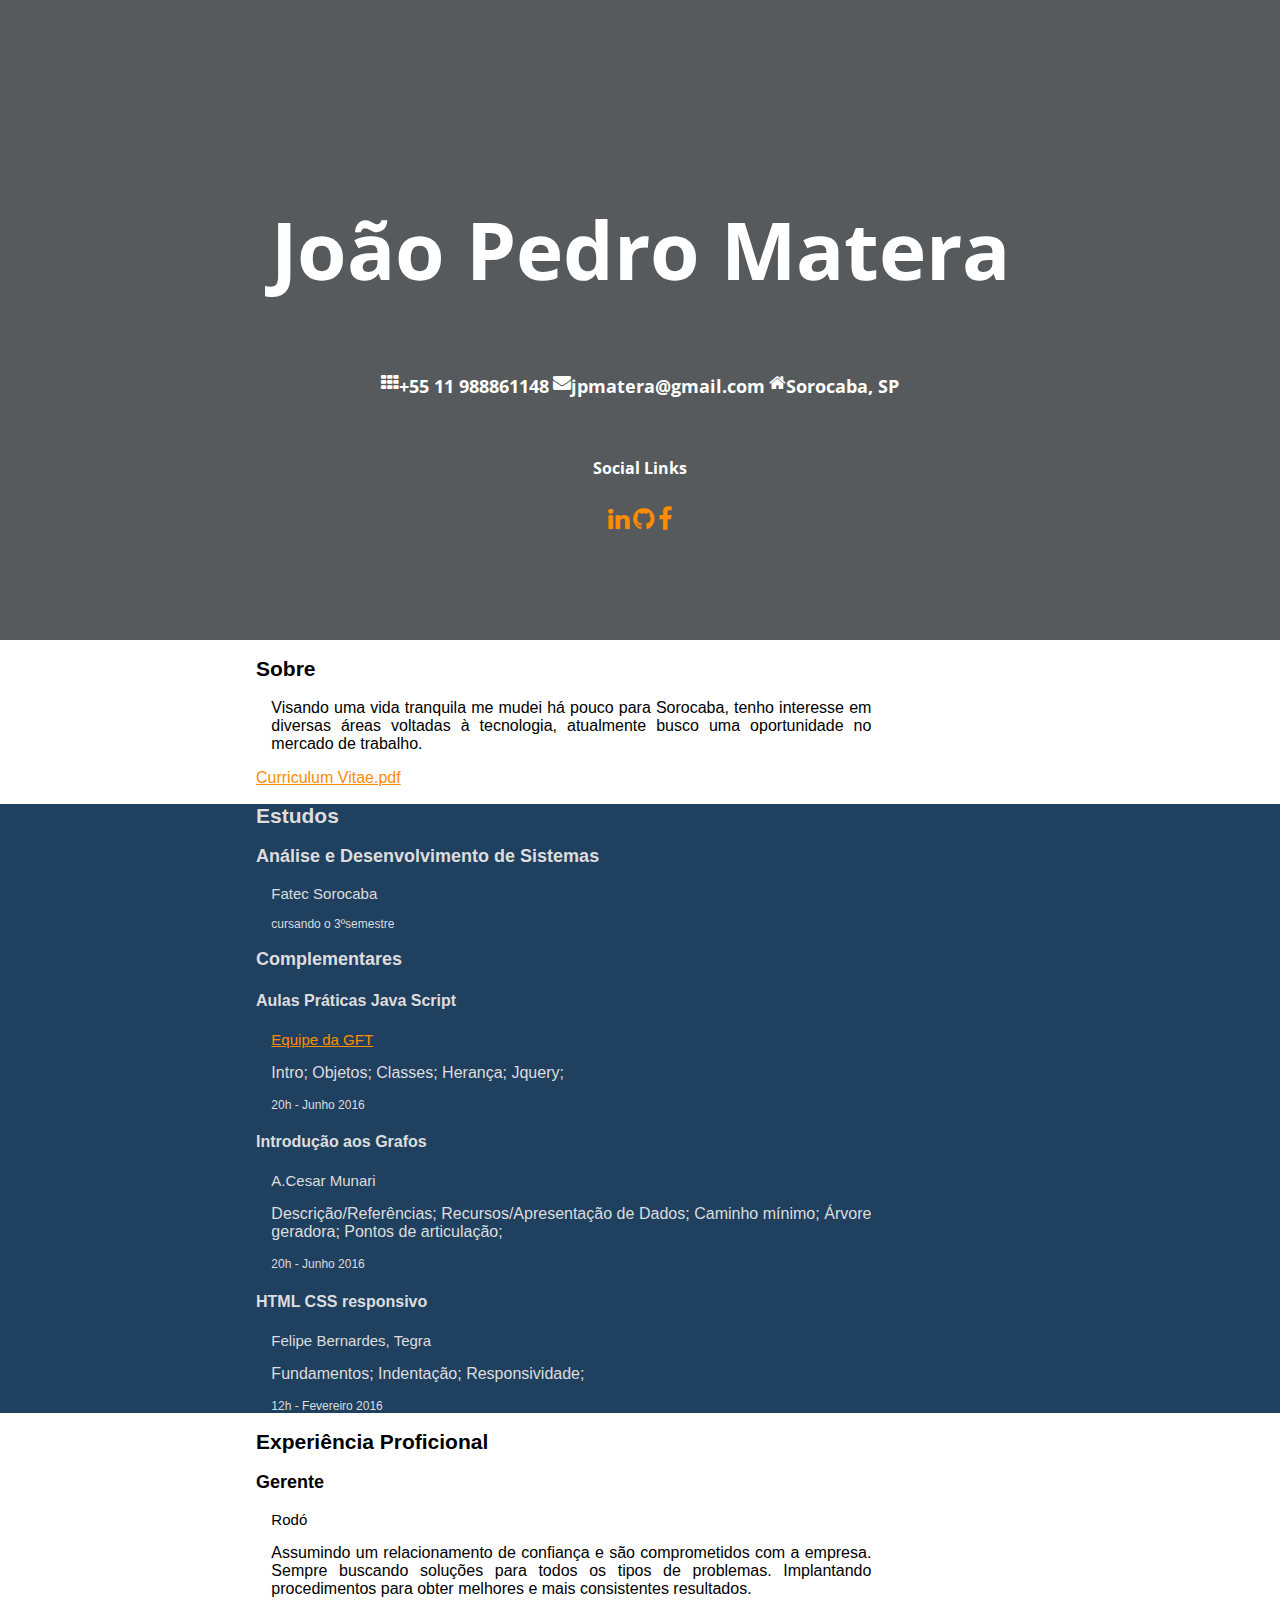
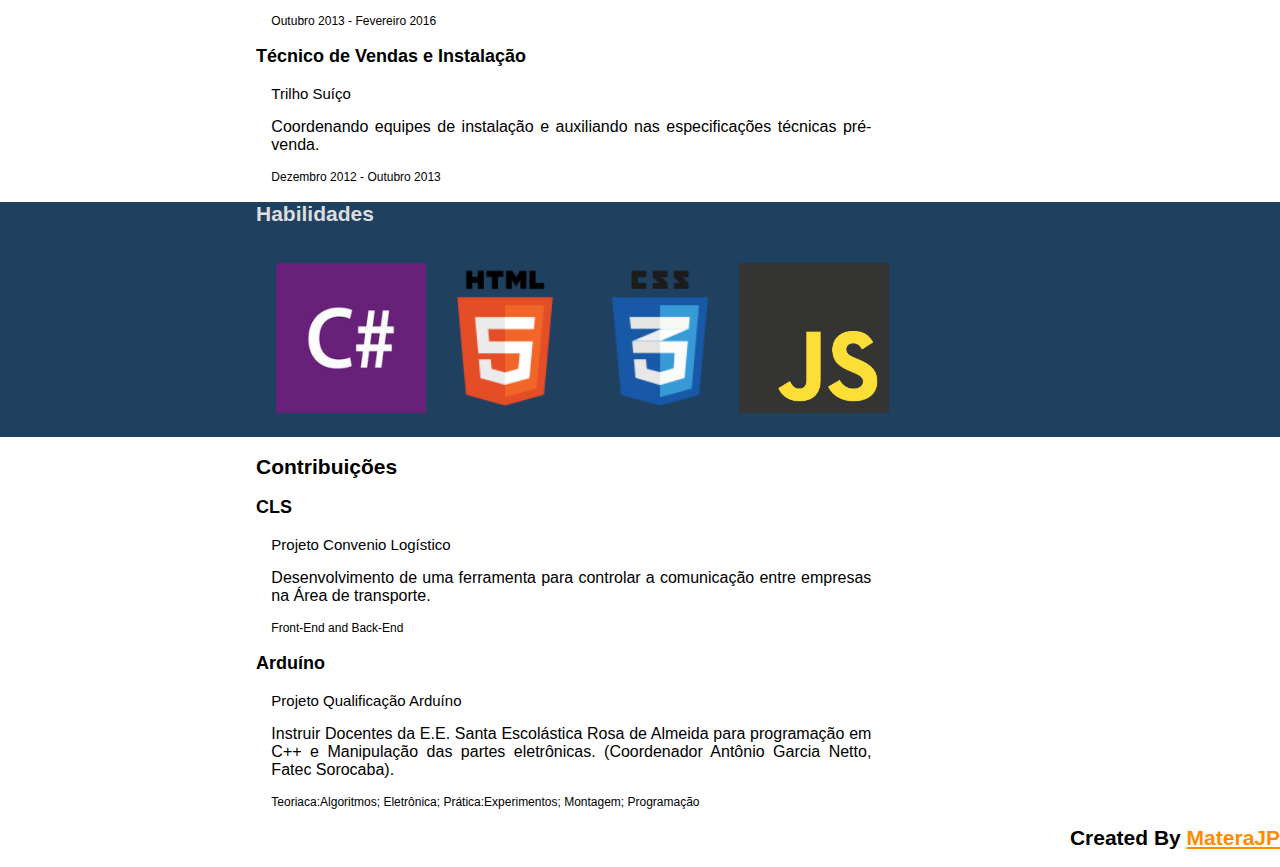
<file: index.html>
<!DOCTYPE html>
<html lang="pt-BR">
<head>
	<meta charset="utf-8">
	<meta name="viewport" content="initial-scale=1,maximum-scale=1,width=device-width">
	<title>MateraJP</title>
	<link rel="stylesheet" href="assets/css/normalize.css">
	<link rel="stylesheet" type="text/css" href="assets/css/style.css">

	<link rel="stylesheet" href="https://maxcdn.bootstrapcdn.com/font-awesome/4.5.0/css/font-awesome.min.css">
  	<link href='https://fonts.googleapis.com/css?family=Open+Sans' rel='stylesheet' type='text/css'>

</head>
<body>
	<header>
		<h1>João Pedro Matera</h1>
		<h3 id="contato_fone"><i class="fa fa-th"></i> +55 11 988861148</h3>
		<h3 id="contato_email"><i class="fa fa-envelope"></i> jpmatera@gmail.com</h3>
		<h3 id="contato_local"><i class="fa fa-home"></i> Sorocaba, SP</h3>

		<h4 id="contato_network">Social Links</h4>
		<div class="links">
			<a href="https://www.linkedin.com/in/jpmatera" target="_blank"><i class="fa fa-linkedin"></i></a>
			<a href="https://github.com/MateraJP" target="_blank"><i class="fa fa-github"></i></a>
			<a href="https://www.facebook.com/joaopedro.matera.1" target="_blank"><i class="fa fa-facebook"></i></a>
		</div>
	</header>


	<section id="intro">
		<h2>Sobre</h2>
		<div class="container">
			<p class="Texto">Visando uma vida tranquila me mudei há pouco para Sorocaba, tenho interesse em diversas áreas voltadas à tecnologia, atualmente busco uma oportunidade no mercado de trabalho.</p>
			<a href="assets/Joao_Pedro_Matera.pdf" target="_blank">Curriculum Vitae.pdf</a>
		</div>
	</section>

	<section id="Estudos">
		<h2>Estudos</h2>
		<div id="Academico" class="container">
			<h3>Análise e Desenvolvimento de Sistemas</h3>
			<p class="Titulo">Fatec Sorocaba</p>
			<p class="Legenda">cursando o 3ºsemestre</p>
		</div>

		<h3>Complementares</h3>
		<div id="Conplementares" class="container">
			<h4>Aulas Práticas Java Script</h4>
			<p class="Titulo"><a href="https://github.com/code-ci/treinamento-javascript-fatec" target="_blank">Equipe da GFT</a></p>
			<p class="Texto">Intro; Objetos; Classes; Herança; Jquery;</p>
			<p class="Legenda">20h - Junho 2016</p>

			<h4>Introdução aos Grafos</h4>
			<p class="Titulo">A.Cesar Munari</p>
			<p class="Texto">Descrição/Referências; Recursos/Apresentação de Dados; Caminho mínimo; Árvore geradora; Pontos de articulação;</p>
			<p class="Legenda">20h - Junho 2016</p>

			<h4>HTML CSS responsivo</h4>
			<p class="Titulo">Felipe Bernardes, Tegra</p>
			<p class="Texto">Fundamentos; Indentação; Responsividade;</p>
			<p class="Legenda">12h - Fevereiro 2016</p>
		</div>
	</section>

	<section id="resume" name="resume">
		<h2>Experiência Proficional</h2>
		<div class="container">
			<h3>Gerente</h3>
			<p class="Titulo">Rodó</p>
			<p class="Texto">Assumindo um relacionamento de confiança e são comprometidos com a empresa. Sempre buscando soluções para todos os tipos de problemas. Implantando procedimentos para obter melhores e mais consistentes resultados.
			</p>
			<p class="Legenda">Outubro 2013 - Fevereiro 2016</p>
		</div>
		<div class="container">
			<h3>Técnico de Vendas e Instalação</h3>
			<p class="Titulo">Trilho Suíço</p>
			<p class="Texto">Coordenando equipes de instalação e auxiliando nas especificações técnicas pré-venda.
			</p>
			<p class="Legenda">Dezembro 2012 - Outubro 2013</p>
		</div>
	</section>

	<section id="skill" name="skill">
		<h2>Habilidades</h2>

		<div id="habilidades" class="conteiner">
			<img src="assets/imgs/hab-Csharp.jpeg" alt="C sharp">
			<img src="assets/imgs/hab-H.png" alt="HTML 5">
			<img src="assets/imgs/hab-C.png" alt="CSS 3">
			<img src="assets/imgs/hab-JS.png" alt="Java Script">
		</div>
		
	</section>

	<section id="project" name="project">
		<h2>Contribuições</h2>
		<div class="container">
			<h3>CLS</h3>
			<p class="Titulo">Projeto Convenio Logístico</p>
			<p class="Texto">Desenvolvimento de uma ferramenta para controlar a comunicação entre empresas na Área de transporte.</p>
			<p class="Legenda"><i></i>Front-End and Back-End</p>

			<h3>Arduíno</h3>
			<p class="Titulo">Projeto Qualificação Arduíno</p>
			<p class="Texto">Instruir Docentes da E.E. Santa Escolástica Rosa de Almeida para programação em C++ e Manipulação das partes eletrônicas. (Coordenador Antônio Garcia Netto, Fatec Sorocaba).</p>
			<p class="Legenda"><i></i>Teoriaca:Algoritmos; Eletrônica;  Prática:Experimentos; Montagem; Programação</p>
		</div>
	</section>

	<footer>
		<h2>Created By <a href="#profile">MateraJP</a></h2>
	</footer>
</body>
</html>
</file>
<file: assets/css/style.css>
/* =========================== Divs =============================*/ 

section {
  margin-top: 0;
  padding-top: 20 ;
  padding-left: 20%;
  padding-right: 20%;
  
  justify-content: center;
}

.container {
}

.Titulo {
  font-size: 15px;
  padding-left: 2%;
  padding-right: 5%;
}

.Legenda {
  font-size: 12px;
  padding-left: 2%;
  padding-right: 5%;
}

.Texto {
  padding-left: 2%;
  padding-right: 5%;
}

p {
  text-align: justify;
  max-width: 600px;
}

h3 {
  font-size: 18px;
}

h2 {
  font-size: 21px; 
}

#habilidades {
  padding: 20px;
}

#Estudos {
  color: #DDD;
  background-color: #204060;
}

#skill {
  color: #DDD;
  background-color: #204060;
}

/* =========================== Generals =============================*/ 
a {
  color: darkorange;
}

a:hover {
  color: darkblue;
}

ul {
  list-style: none;
  display: flex;
  flex-wrap: wrap;
  justify-content: center;

}

img {
  height: 150px;
  width: 150px;
}

footer {
  text-align: right;
}


/* =========================== Header and Nav =============================*/ 
header {
  background: #565a5d;
  padding-top:140px;
  text-align:center;
  background-attachment: relative;
  background-position: center center;
  min-height: 500px;
  width: 100%;

  font-family: 'Open Sans', sans-serif;
  color: white;
}

h1 {
  font-size: 80px;
}

header h2 {
  font-size: 20px;
}

header h3 {
  display: inline-flex;
}

header h4 {
  padding-top: 20px;
}

header a {
  font-size: 25px;
}
</file>
